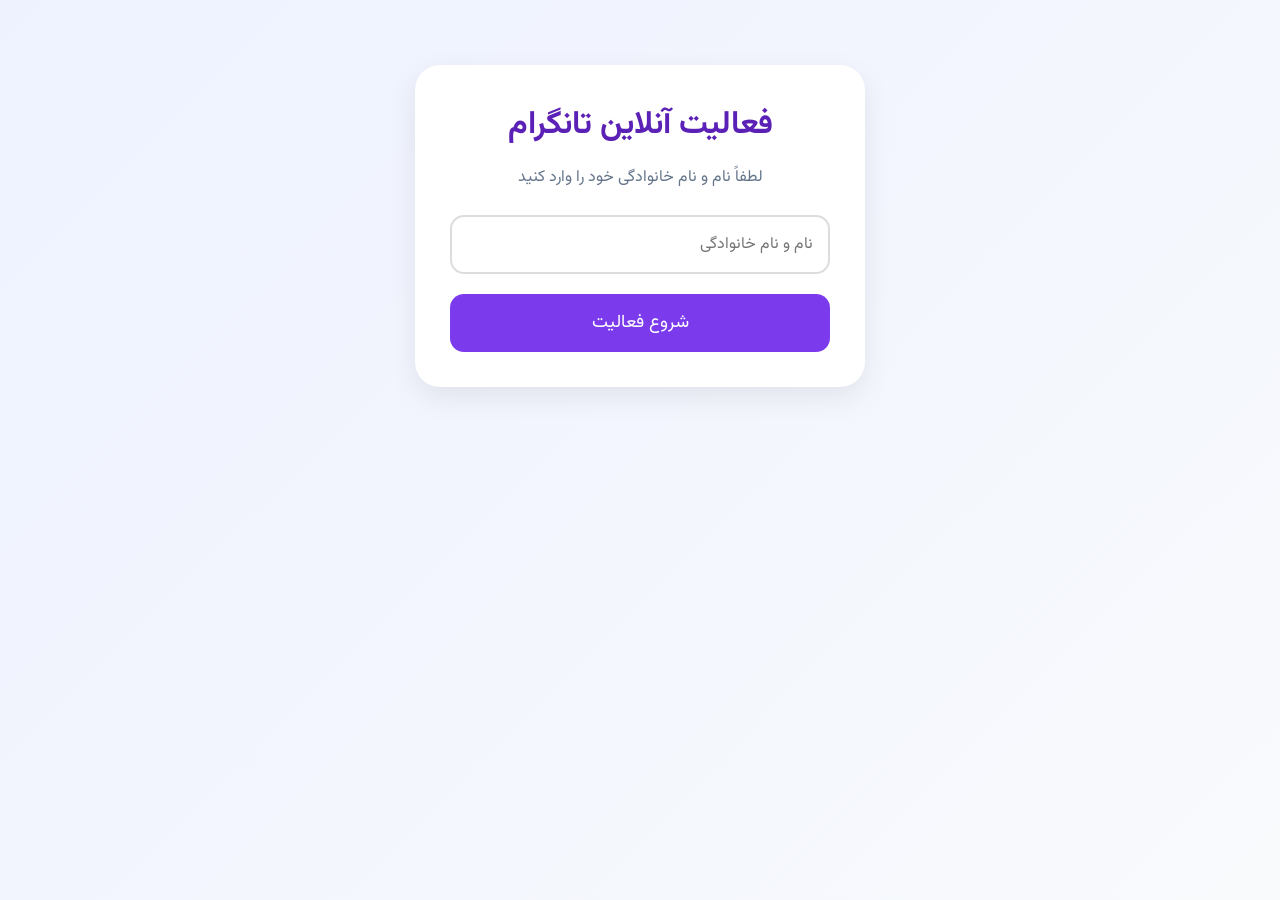
<file: index.html>
<!DOCTYPE html>
<html lang="fa" dir="rtl">

<head>
<meta charset="UTF-8">
<meta name="viewport" content="width=device-width, initial-scale=1.0">

<title>فعالیت آنلاین تانگرام</title>

<link rel="stylesheet" href="css/style.css">

<link href="https://fonts.googleapis.com/css2?family=Vazirmatn:wght@300;400;500;700&display=swap" rel="stylesheet">
</head>

<body>

<div id="loginPage" class="page">

    <div class="login-card">

        <h1>فعالیت آنلاین تانگرام</h1>

        <p class="subtitle">
            لطفاً نام و نام خانوادگی خود را وارد کنید
        </p>

        <input
            type="text"
            id="studentName"
            placeholder="نام و نام خانوادگی">

        <button id="startBtn">
            شروع فعالیت
        </button>

    </div>

</div>


<div id="gamePage" class="page hidden">

    <header>

        <div class="stage-info">

            <h2 id="stageTitle">
                مرحله اول
            </h2>

            <span id="stageName">
                🏠 خانه
            </span>

        </div>

    </header>


    <div class="game-container">

        <!-- الگوی هدف -->
        <div class="target-area">

            <h3>الگوی هدف</h3>

            <div id="targetShape">

                <img
                    src="assets/house.svg"
                    alt="خانه">

            </div>

        </div>


        <!-- قطعات تانگرام -->
        <div class="workspace">

            <h3>قطعات تانگرام</h3>

            <div id="board">

                <div class="piece big-triangle"></div>

                <div class="piece big-triangle2"></div>

                <div class="piece medium-triangle"></div>

                <div class="piece small-triangle"></div>

                <div class="piece small-triangle2"></div>

                <div class="piece square-piece"></div>

                <div class="piece parallelogram"></div>

            </div>
            <button id="rotateBtn">
🔄 چرخش قطعه انتخاب‌شده
</button>

        </div>

    </div>


    <div class="progress-box">

        <div class="progress-header">

            <span>درصد پیشرفت</span>

            <span id="progressText">
                0%
            </span>

        </div>

        <div class="progress-bar">

            <div id="progressFill"></div>

        </div>

    </div>


    <div class="buttons">

        <button id="submitBtn">
            ثبت پاسخ
        </button>

        <button id="nextBtn">
            مرحله بعد
        </button>

    </div>

</div>

<script src="js/api.js"></script>
<script src="js/tangram.js"></script>
<script src="js/app.js"></script>

</body>

</html>
</file>
<file: css/style.css>
*{
margin:0;
padding:0;
box-sizing:border-box;
font-family:'Vazirmatn',sans-serif;
}

body{
background:linear-gradient(135deg,#eef2ff,#f8fafc);
min-height:100vh;
}

.hidden{
display:none;
}

.page{
padding:15px;
}

.login-card{
max-width:450px;
background:white;
margin:50px auto;
padding:35px;
border-radius:25px;
box-shadow:0 10px 30px rgba(0,0,0,.08);
text-align:center;
}

.login-card h1{
color:#5b21b6;
margin-bottom:15px;
}

.subtitle{
color:#64748b;
margin-bottom:25px;
}

.login-card input{
width:100%;
padding:15px;
border-radius:14px;
border:2px solid #ddd;
font-size:16px;
margin-bottom:20px;
}

.login-card button{
width:100%;
padding:15px;
border:none;
border-radius:14px;
background:#7c3aed;
color:white;
font-size:18px;
cursor:pointer;
}

header{
display:flex;
justify-content:space-between;
align-items:center;
background:white;
padding:15px;
border-radius:20px;
margin-bottom:15px;
}

.stage-info h2{
color:#5b21b6;
}

#stageName{
color:#0ea5e9;
font-size:20px;
font-weight:bold;
}

.timer{
background:#eef2ff;
padding:10px 15px;
border-radius:12px;
font-weight:bold;
}

.game-container{
display:grid;
grid-template-columns:300px 1fr;
gap:15px;
align-items:start;
}

.target-area{
background:white;
padding:15px;
border-radius:20px;
height:420px;
overflow:hidden;
}

.workspace{
background:white;
padding:15px;
border-radius:20px;
height:auto;
}

#targetShape{
height:250px;
display:flex;
justify-content:center;
align-items:center;
}

#targetShape img{
max-width:90%;
max-height:220px;
object-fit:contain;
opacity:.35;
}

#board{
position:relative;
height:330px;
border:2px dashed #cbd5e1;
border-radius:20px;
background:#f8fafc;
overflow:hidden;
}

.progress-box{
background:white;
padding:15px;
margin-top:15px;
border-radius:20px;
}

.progress-header{
display:flex;
justify-content:space-between;
margin-bottom:10px;
}

.progress-bar{
height:18px;
background:#e5e7eb;
border-radius:20px;
overflow:hidden;
}

#progressFill{
height:100%;
width:0%;
background:linear-gradient(90deg,#06b6d4,#7c3aed);
}

.buttons{
display:flex;
gap:15px;
margin-top:15px;
}

.buttons button{
flex:1;
padding:15px;
border:none;
border-radius:14px;
cursor:pointer;
font-size:16px;
}

#submitBtn{
background:#10b981;
color:white;
}

#nextBtn{
background:#7c3aed;
color:white;
}

.piece{
position:absolute;
cursor:pointer;
}

.big-triangle{
width:120px;
height:120px;
background:#06b6d4;
left:20px;
top:20px;
clip-path:polygon(0 0,100% 100%,0 100%);
}

.big-triangle2{
width:120px;
height:120px;
background:#8b5cf6;
left:150px;
top:20px;
clip-path:polygon(100% 0,100% 100%,0 100%);
}

.medium-triangle{
width:90px;
height:90px;
background:#f97316;
left:20px;
top:170px;
clip-path:polygon(0 0,100% 100%,0 100%);
}

.small-triangle{
width:70px;
height:70px;
background:#22c55e;
left:130px;
top:170px;
clip-path:polygon(0 0,100% 100%,0 100%);
}

.small-triangle2{
width:70px;
height:70px;
background:#ec4899;
left:220px;
top:170px;
clip-path:polygon(100% 0,100% 100%,0 100%);
}

.square-piece{
width:70px;
height:70px;
background:#facc15;
left:20px;
top:260px;
transform:rotate(45deg);
}

.parallelogram{
width:90px;
height:60px;
background:#3b82f6;
left:150px;
top:260px;

clip-path:polygon(
20% 0,
100% 0,
80% 100%,
0 100%
);
}

@media(max-width:900px){

header{
flex-direction:column;
gap:10px;
}

.game-container{
grid-template-columns:1fr;
}

.target-area{
height:260px;
}

.workspace{
height:auto;
}

.buttons{
flex-direction:column;
}

#board{
height:350px;
}

}

#rotateBtn{

width:100%;

position:sticky;

bottom:0;

margin-top:10px;

padding:12px;

border:none;

border-radius:12px;

background:#f59e0b;

color:white;

font-size:16px;

cursor:pointer;

font-weight:bold;

}
</file>
<file: tangram-online/css/style.css>
*{
margin:0;
padding:0;
box-sizing:border-box;
font-family:'Vazirmatn',sans-serif;
}

body{
background:linear-gradient(135deg,#eef2ff,#f8fafc);
min-height:100vh;
}

.hidden{
display:none;
}

.page{
padding:15px;
}

.login-card{
max-width:450px;
background:white;
margin:50px auto;
padding:35px;
border-radius:25px;
box-shadow:0 10px 30px rgba(0,0,0,.08);
text-align:center;
}

.login-card h1{
color:#5b21b6;
margin-bottom:15px;
}

.subtitle{
color:#64748b;
margin-bottom:25px;
}

.login-card input{
width:100%;
padding:15px;
border-radius:14px;
border:2px solid #ddd;
font-size:16px;
margin-bottom:20px;
}

.login-card button{
width:100%;
padding:15px;
border:none;
border-radius:14px;
background:#7c3aed;
color:white;
font-size:18px;
cursor:pointer;
}

header{
display:flex;
justify-content:space-between;
align-items:center;
background:white;
padding:15px;
border-radius:20px;
margin-bottom:15px;
}

.stage-info h2{
color:#5b21b6;
}

#stageName{
color:#0ea5e9;
font-size:20px;
font-weight:bold;
}

.timer{
background:#eef2ff;
padding:10px 15px;
border-radius:12px;
font-weight:bold;
}

.game-container{
display:grid;
grid-template-columns:300px 1fr;
gap:15px;
align-items:start;
}

.target-area,
.workspace{
background:white;
padding:15px;
border-radius:20px;
height:420px;
overflow:hidden;
}

.target-area h3,
.workspace h3{
margin-bottom:10px;
}

#targetShape{
height:250px;
display:flex;
justify-content:center;
align-items:center;
}

#targetShape img{
max-width:90%;
max-height:220px;
object-fit:contain;
opacity:.35;
}

#board{
position:relative;
height:330px;
border:2px dashed #cbd5e1;
border-radius:20px;
background:#f8fafc;
overflow:hidden;
}

.progress-box{
background:white;
padding:15px;
margin-top:15px;
border-radius:20px;
}

.progress-header{
display:flex;
justify-content:space-between;
margin-bottom:10px;
}

.progress-bar{
height:18px;
background:#e5e7eb;
border-radius:20px;
overflow:hidden;
}

#progressFill{
height:100%;
width:0%;
background:linear-gradient(90deg,#06b6d4,#7c3aed);
}

.buttons{
display:flex;
gap:15px;
margin-top:15px;
}

.buttons button{
flex:1;
padding:15px;
border:none;
border-radius:14px;
cursor:pointer;
font-size:16px;
}

#submitBtn{
background:#10b981;
color:white;
}

#nextBtn{
background:#7c3aed;
color:white;
}

.piece{
position:absolute;
cursor:pointer;
}

.big-triangle{
width:120px;
height:120px;
background:#06b6d4;
left:20px;
top:20px;
clip-path:polygon(0 0,100% 100%,0 100%);
}

.big-triangle2{
width:120px;
height:120px;
background:#8b5cf6;
left:150px;
top:20px;
clip-path:polygon(100% 0,100% 100%,0 100%);
}

.medium-triangle{
width:90px;
height:90px;
background:#f97316;
left:20px;
top:170px;
clip-path:polygon(0 0,100% 100%,0 100%);
}

.small-triangle{
width:70px;
height:70px;
background:#22c55e;
left:130px;
top:170px;
clip-path:polygon(0 0,100% 100%,0 100%);
}

.small-triangle2{
width:70px;
height:70px;
background:#ec4899;
left:220px;
top:170px;
clip-path:polygon(100% 0,100% 100%,0 100%);
}

.square-piece{
width:70px;
height:70px;
background:#facc15;
left:20px;
top:260px;
transform:rotate(45deg);
}

.parallelogram{
width:90px;
height:60px;
background:#3b82f6;
left:150px;
top:260px;
transform:skew(-25deg);
}

@media(max-width:900px){

header{
flex-direction:column;
gap:10px;
}

.game-container{
grid-template-columns:1fr;
}

.target-area{
height:260px;
}

.workspace{
height:430px;
}

.buttons{
flex-direction:column;
}

#board{
height:350px;
}

}
</file>
